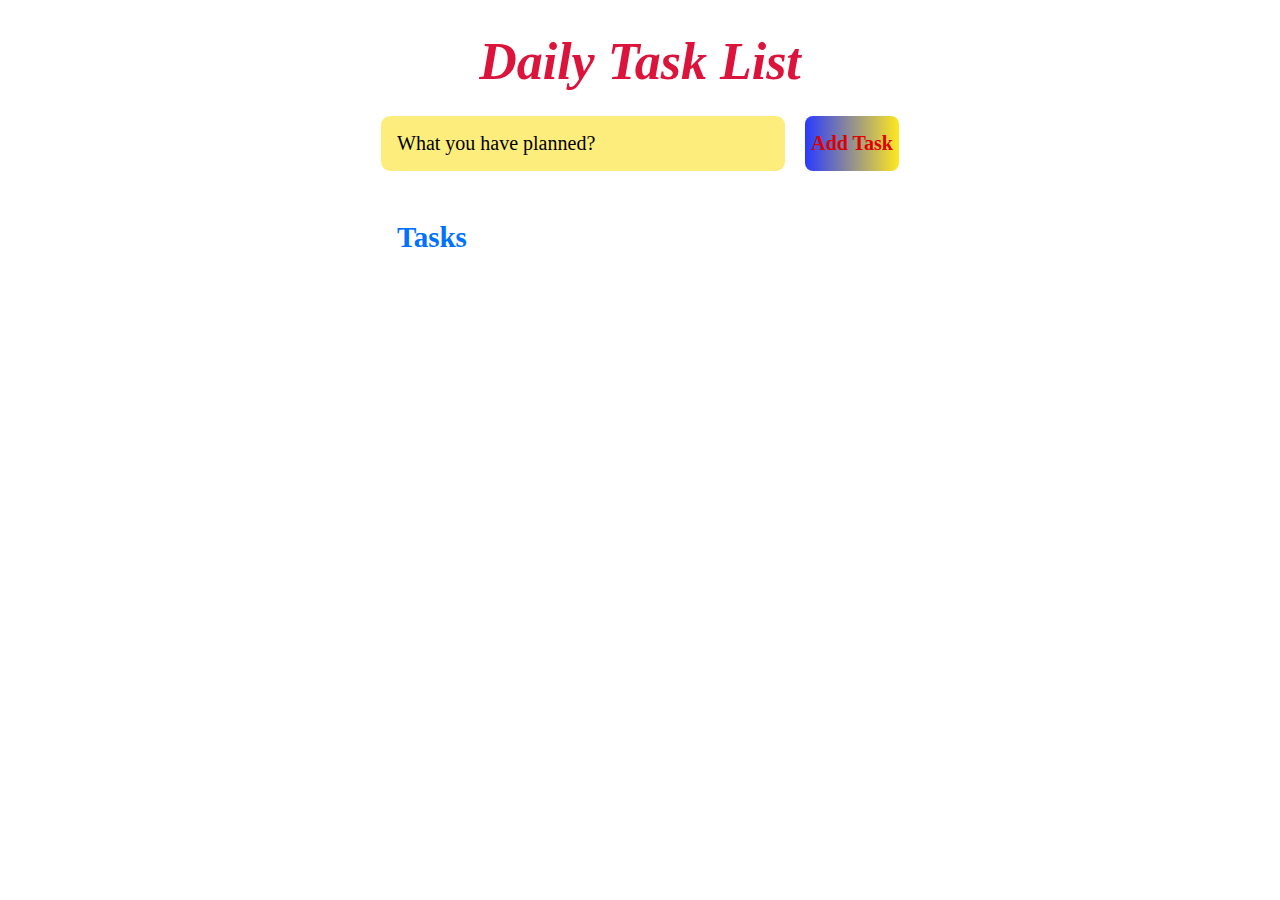
<file: index.html>
<!DOCTYPE html>
<html lang="en">

<head>
    <meta charset="UTF-8" />
    <meta http-equiv="X-UA-Compatible" content="IE=edge" />
    <meta name="viewport" content="width=device-width, initial-scale=1.0" />
    <title>To Do List</title>
    <link rel="stylesheet" type="text/css" href="style.css" />
</head>

<body>
    <header>
        <h1>Daily Task List</h1>
        <form id="new-task-form">
            <input type="text" id="new-task-input" placeholder="What you have planned?" />
            &nbsp;&nbsp;&nbsp;&nbsp;&nbsp;
            <input type="submit" id="new-task-submit" value="Add Task" />
        </form>
    </header>
    <main>
        <section class="task-list">
            <h2>Tasks</h2>

            <div id="tasks">

                <!--<div class="tasks">
                    <div class="content">
                        <input 
                              type="text"
                              class="text"
                              value="My  Shiny Task"
                              readonly
                              />
                    </div>
                    <div class="actions">
                        <button class="edit">Edit</button>
                        <button class="delete">Delete</button>
                    </div>
                </div>-->

            </div>
        </section>

    </main>
    <script src="node.js"></script>
</body>

</html>
</file>
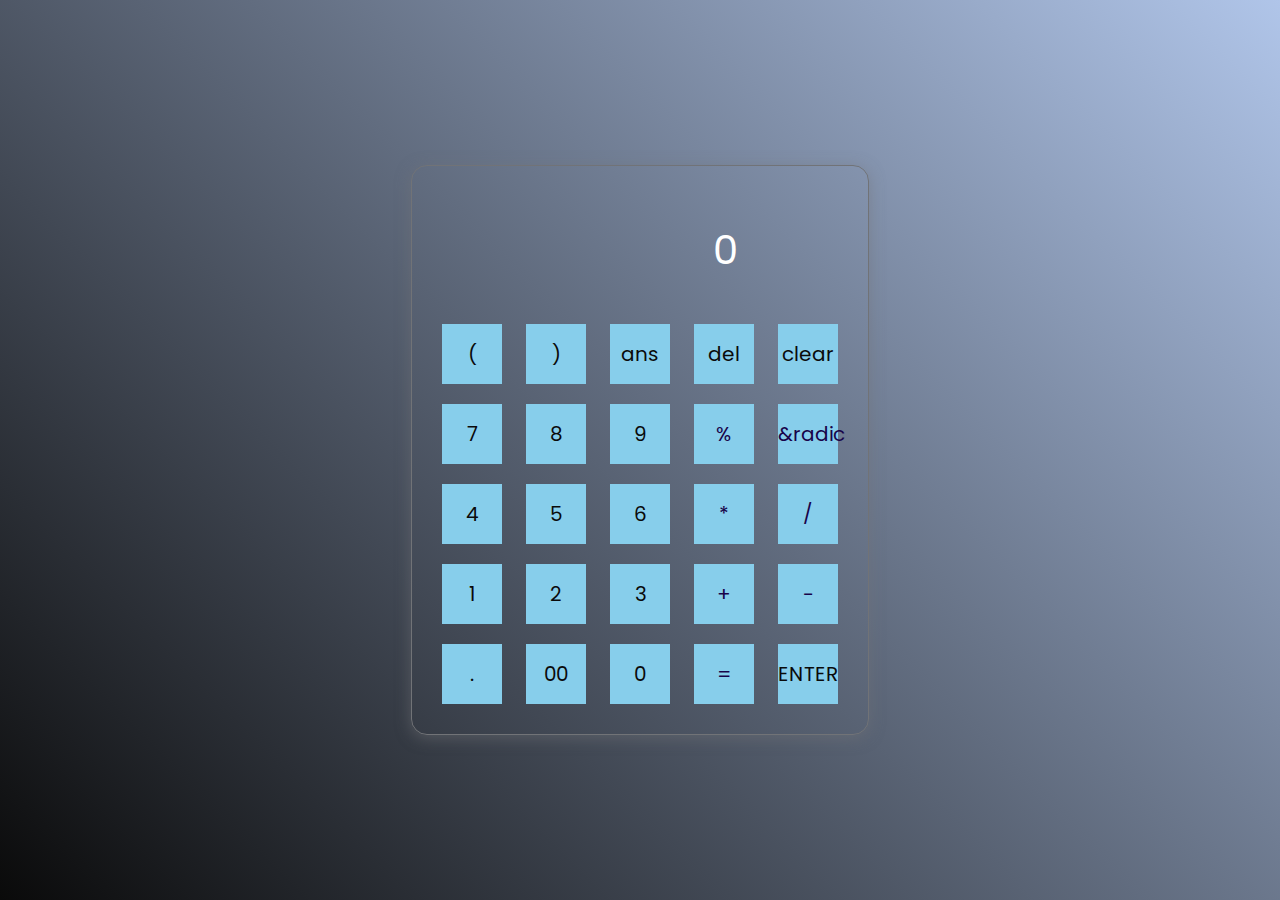
<file: HTML/INDEX.html>
<!DOCTYPE html>
<html lang="en">
<head>
    <meta charset="UTF-8">
    <meta http-equiv="X-UA-Compatible" content="IE=edge">
    <meta name="viewport" content="width=device-width, initial-scale=1.0">
    <link rel="stylesheet"href='style.css'>
    <title>Calculator</title>
</head>
<body>
    <div class="calculator">
        <input type="text"placeholder="0" id="inputBox">
        <div>
            <button>(</button>
            <button>)</button>
            <button>ans</button>
            <button>del</button>
            <button>clear</button>
        </div>
       
        <div>
            <button>7</button>
            <button>8</button>
            <button>9</button>
            <button class="operator">%</button>
            <button class="operator">&radic</button>
        </div>
        <div>
            <button>4</button>
            <button>5</button>
            <button>6</button>
            <button class="operator">*</button>
            <button class="operator">/</button>
        </div>
        <div>
            <button>1</button>
            <button>2</button>
            <button>3</button>
            <button class="operator">+</button>
            <button class="operator">-</button>
        </div>
        <div>
            <button>.</button>
            <button>00</button>
            <button>0</button>
            <button class="operator">=</button>
            <button>ENTER</button>
        </div>
        
   </div>
   <script src="script.js"></script> 
</body>
</html>
</file>
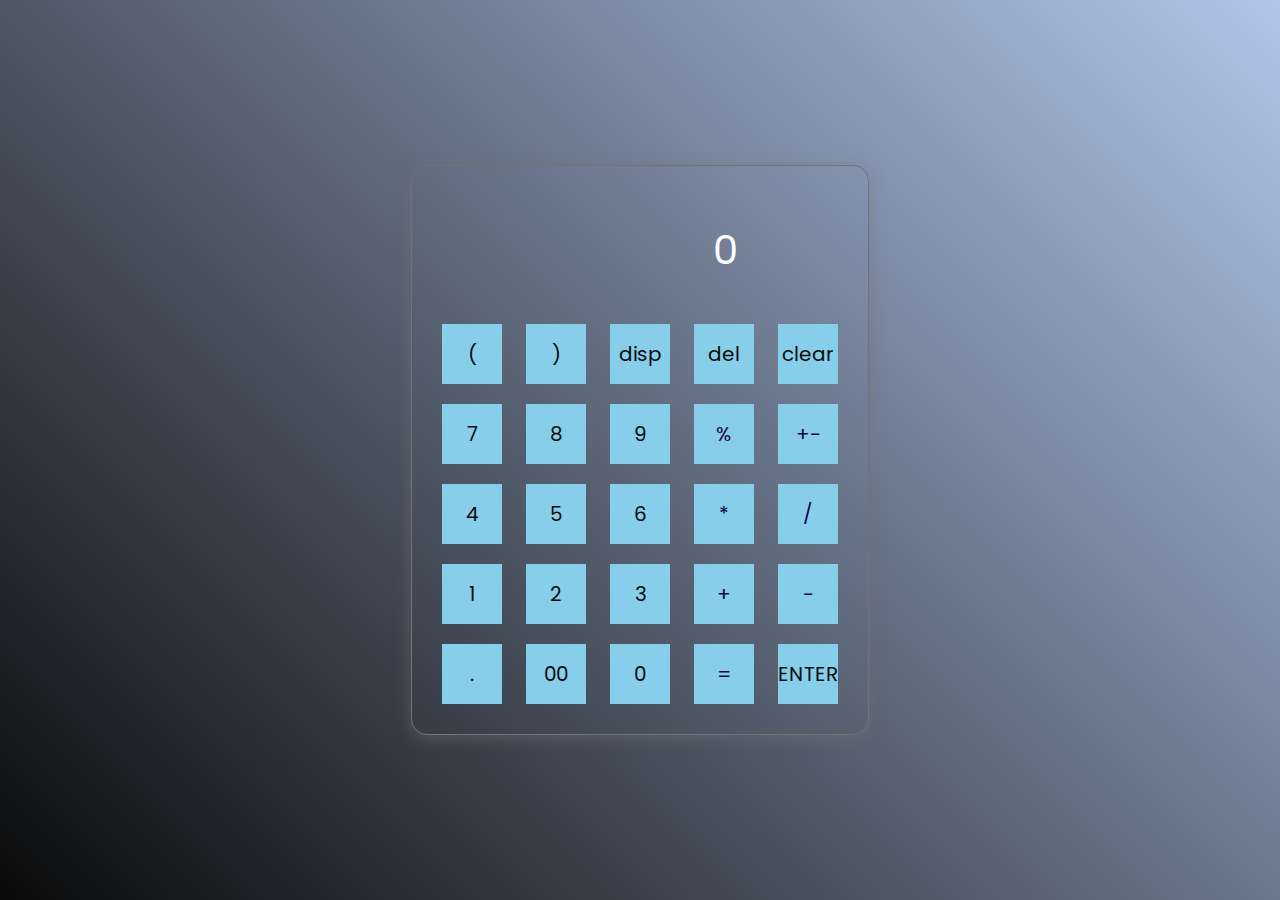
<file: HTML/CALCULATOR.html>
<!DOCTYPE html>
<html lang="en">
<head>
    <meta charset="UTF-8">
    <meta http-equiv="X-UA-Compatible" content="IE=edge">
    <meta name="viewport" content="width=device-width, initial-scale=1.0">
    <link rel="stylesheet"href='style.css'>
    <title>Calculator</title>
</head>
<body>
    <div class="calculator">
        <input type="text"placeholder="0" id="inputBox">
        <div>
            <button>(</button>
            <button>)</button>
            <button>disp</button>
            <button>del</button>
            <button>clear</button>
        </div>
       
        <div>
            <button>7</button>
            <button>8</button>
            <button>9</button>
            <button class="operator">%</button>
            <button class="operator">+-</button>
        </div>
        <div>
            <button>4</button>
            <button>5</button>
            <button>6</button>
            <button class="operator">*</button>
            <button class="operator">/</button>
        </div>
        <div>
            <button>1</button>
            <button>2</button>
            <button>3</button>
            <button class="operator">+</button>
            <button class="operator">-</button>
        </div>
        <div>
            <button>.</button>
            <button>00</button>
            <button>0</button>
            <button class="operator">=</button>
            <button>ENTER</button>
        </div>
        
   </div>
   <script src="script.js"></script> 
</body>
</html>
</file>
<file: style.css>
body {
    background-image: url(https://www.backgroundsy.com/file/preview/abstract-yellow.jpg);
    background-size: cover;
    background-repeat: no-repeat;
    margin: auto;
    top: 50px;
    left: 0;
    right: 0;
    height: 35%;
    width: 550px;
    background-position: center;
}

header {
    padding: 2rem 1rem;
    max-width: 800px;
    width: 100%;
    margin: 0 auto;
}

:root {
    --dark: #374151;
    --darker: #1f2937;
    --darkest: #111827;
    --gray: #6b7280;
    --light: #eee;
    --pink: #ec4899;
    --purple: #885cf6;
}

* {
    box-sizing: border-box;
    margin: 0;
    font-family: italic;
}

header h1 {
    font-size: 52px;
    font-style: oblique;
    font-weight: bold;
    color: crimson;
    margin-bottom: 25px;
    text-align: center;
}

#new-task-form {
    display: flex;
}

input,
button {
    font-size: large;
    appearance: none;
    border: none;
    outline: none;
    background: none;
}

#new-task-input {
    flex: 1 1 0%;
    background-color: rgb(251 225 39 / 60%);
    padding: 1rem;
    border-radius: 9px;
    color: var(--light);
    font-size: 1.25em;
}

#new-task-input::placeholder {
    color: black;
}

#new-task-submit {
    color: #df0000;
    font-size: 1.25rem;
    font-weight: 700;
    background-image: linear-gradient(to right, #293aff, #ffe81e);
    border-radius: 8px;
    cursor: pointer;
    transition: 0.4s;
}

#new-task-submit:hover {
    opacity: 0.8s;
}

#new-task-submit:active {
    opacity: 0.6s;
}

main {
    flex: 1 1 0%;
    padding: 2rem 1rem;
    max-width: 800px;
    width: 100%;
    margin: 0 auto;
}

.task-list {
    padding: 1rem;
    margin-top: -30px;
}

.task-list h2 {
    font-size: 29px;
    font-weight: 600;
    color: #0072ff;
    margin-bottom: 15px;
    margin-top: border;
    font-family: Georgia, "Times New Roman", Times, serif;
}

#tasks .tasks {
    display: flex;
    justify-content: space-between;
    background-color: #dcc7c7;
    padding: 1rem;
    border-radius: 9px;
    margin-bottom: 8px;
}

#tasks .task .content {
    flex: 1 1 0%;
}

#tasks .task .content .text {
    color: var(--light);
    font-size: 1.25rem;
    width: 100%;
    display: block;
    transition: 0.4s;
}

#tasks .task .content .text:not(:read-only) {
    color: var(--pink);
}

#tasks .task .actions {
    display: flex;
    margin: 0 -0.5rem;
}

.task.actions button {
    cursor: pointer;
    margin: 0 0.5rem;
    font-size: 1.125rem;
    font-weight: 700;
    text-transform: uppercase;
    transition: 0.4s;
}

.task.actions button:hover {
    opacity: 0.8s;
}

.task.actions button:active {
    opacity: 0.6s;
}

.actions,
button.edit {
    background-image: linear-gradient(to right, black, red);
    background-clip: text;
    -webkit-background-clip: text;
    -webkit-text-fill-color: transparent;
}

.actions,
button.delete {
    color: crimson;
}
</file>
<file: HTML/style.css>
@import url('https://fonts.googleapis.com/css2?family=Poppins:wght@300&display=swap');
*{
    margin:0;
    padding:0;
    box-sizing: border-box;
    font-family: 'Poppins', sans-serif;
}

body{
    width:100%;
    height:100vh;
    display:flex;
    justify-content: center;
    align-items:center;
    background: linear-gradient(45deg,#0a0a0a,#b0c5e9);
}

.calculator{
    border:1px solid #717377;
    padding:20px;
    border-radius:16px;
    background:transparent;
    box-shadow:0px 3px 15px rgba(113,115,119,0.5);

}

input{
    width: 320px;;
    border:none;
    padding: 24px;
    margin: 10px;
    background:transparent;
    box-shadow: 0px 3px 15px rgbs(84,84,84,0.1);
    font-size: 40px;
    text-align:right;
    cursor:pointer;
    color:#ffffff;
}
input::placeholder{
    color:#ffffff;
}


button{
    border:none;
    width:60px;
    height:60px;
    margin:10px;
    background:skyblue;
    color:#0a0a0a;
    font-size:20px;
    box-shadow: -8px  -8px  15px  rgba(255,rgb(10, 10, 10),blue, alpha);
    cursor:pointer;
    
}
.operator{
    color :#180349;
}
</file>
